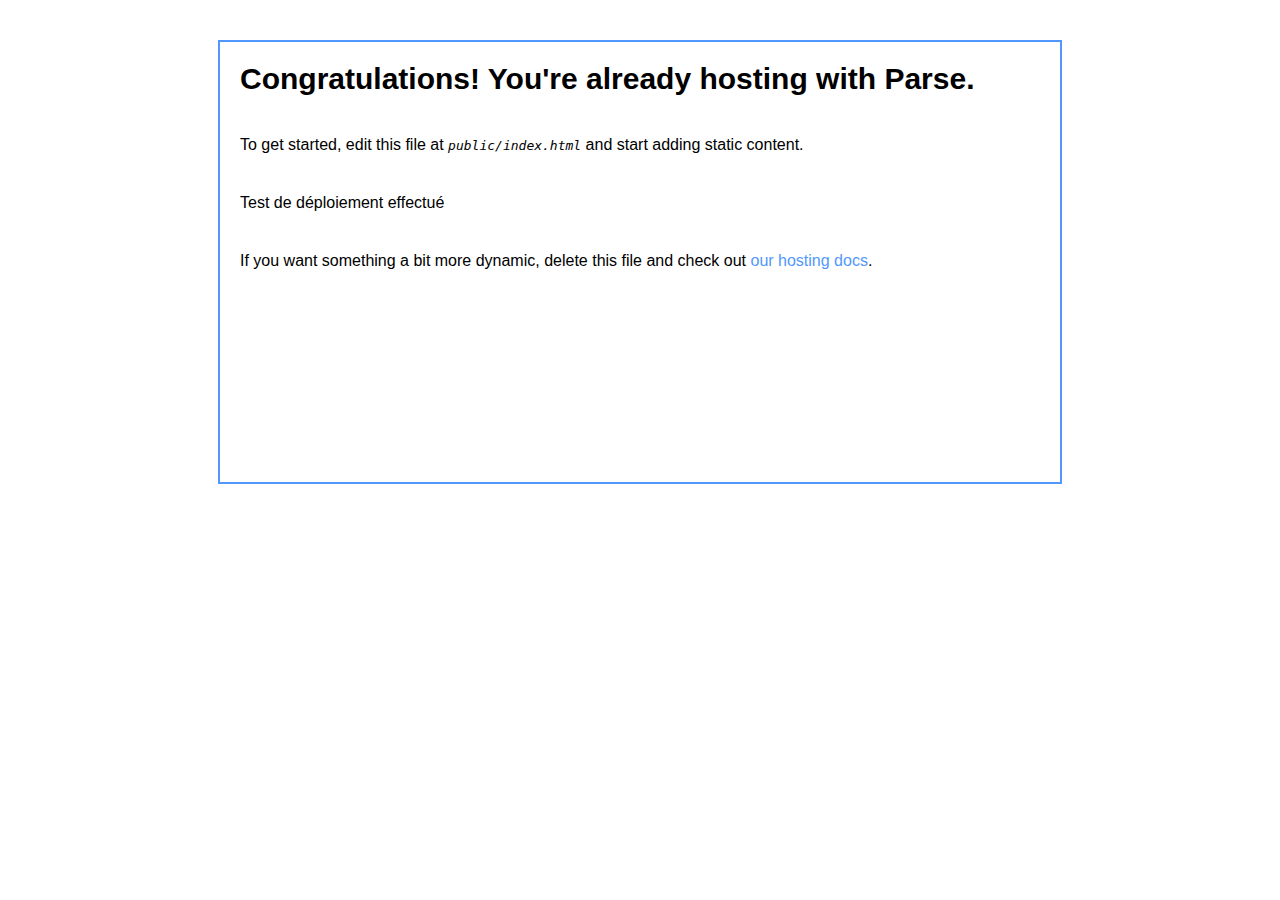
<file: cloude code/public/index.html>
<html>
  <head>
    <title>My ParseApp site</title>
    <style>
    body { font-family: Helvetica, Arial, sans-serif; }
    div { width: 800px; height: 400px; margin: 40px auto; padding: 20px; border: 2px solid #5298fc; }
    h1 { font-size: 30px; margin: 0; }
    p { margin: 40px 0; }
    em { font-family: monospace; }
    a { color: #5298fc; text-decoration: none; }
    </style>
  </head>
  <body>
    <div>
      <h1>Congratulations! You're already hosting with Parse.</h1>
      <p>To get started, edit this file at <em>public/index.html</em> and start adding static content.</p>
      <p>Test de déploiement effectué</p>
      <p>If you want something a bit more dynamic, delete this file and check out <a href="https://parse.com/docs/hosting_guide#webapp">our hosting docs</a>.</p>
    </div>
  </body>
</html>
</file>
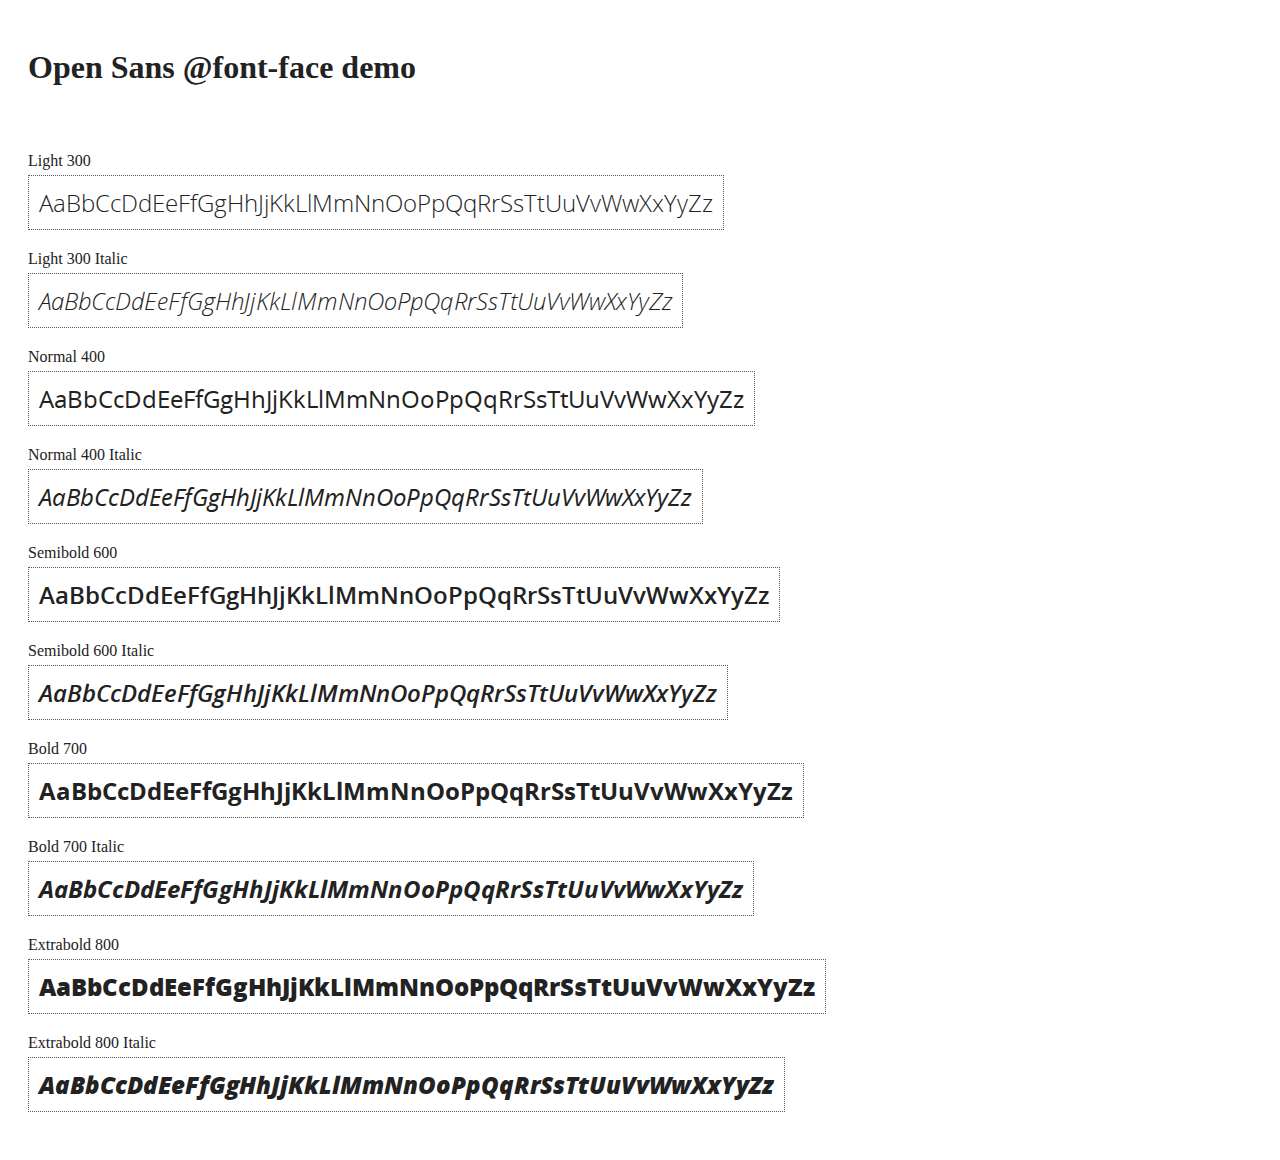
<file: angular/docs/components/open-sans-fontface-1.0.4/index.html>
<!DOCTYPE html>
<html>
	<head>
		<title>Open Sans @font-face demo</title>
		<meta charset="UTF-8" />
		<link rel="stylesheet" href="open-sans.css" type="text/css" />
		<style>
		body {
			padding: 20px;
			color: #222;
			background: #fff;
		}

		span { display: block; }

		.font-demo {
			display: inline-block;
			margin: 5px 0 20px;
			padding: 10px;
			border: 1px dotted #555;
			font-family: 'Open Sans';
			font-size: 24px;
		}
		</style>
	</head>
	<body>
		<h1>Open Sans @font-face demo</h1>
		<div style="margin-bottom:20px">
			<iframe src="http://ghbtns.com/github-btn.html?user=FontFaceKit&amp;repo=open-sans&amp;type=watch&amp;count=true"
					style="width:110px;height:20px;border:0"></iframe>
			<iframe src="http://ghbtns.com/github-btn.html?user=FontFaceKit&amp;repo=open-sans&amp;type=fork&amp;count=true"
					style="width:95px;height:20px;border:0"></iframe>
		</div>

		<span>Light 300</span>
		<div class="font-demo" style="font-weight:300">
			AaBbCcDdEeFfGgHhJjKkLlMmNnOoPpQqRrSsTtUuVvWwXxYyZz
		</div>

		<span>Light 300 Italic</span>
		<div class="font-demo" style="font-weight:300;font-style:italic">
			AaBbCcDdEeFfGgHhJjKkLlMmNnOoPpQqRrSsTtUuVvWwXxYyZz
		</div>

		<span>Normal 400</span>
		<div class="font-demo">
			AaBbCcDdEeFfGgHhJjKkLlMmNnOoPpQqRrSsTtUuVvWwXxYyZz
		</div>

		<span>Normal 400 Italic</span>
		<div class="font-demo" style="font-style:italic">
			AaBbCcDdEeFfGgHhJjKkLlMmNnOoPpQqRrSsTtUuVvWwXxYyZz
		</div>

		<span>Semibold 600</span>
		<div class="font-demo" style="font-weight:600">
			AaBbCcDdEeFfGgHhJjKkLlMmNnOoPpQqRrSsTtUuVvWwXxYyZz
		</div>

		<span>Semibold 600 Italic</span>
		<div class="font-demo" style="font-weight:600;font-style:italic">
			AaBbCcDdEeFfGgHhJjKkLlMmNnOoPpQqRrSsTtUuVvWwXxYyZz
		</div>

		<span>Bold 700</span>
		<div class="font-demo" style="font-weight:700">
			AaBbCcDdEeFfGgHhJjKkLlMmNnOoPpQqRrSsTtUuVvWwXxYyZz
		</div>

		<span>Bold 700 Italic</span>
		<div class="font-demo" style="font-weight:700;font-style:italic">
			AaBbCcDdEeFfGgHhJjKkLlMmNnOoPpQqRrSsTtUuVvWwXxYyZz
		</div>

		<span>Extrabold 800</span>
		<div class="font-demo" style="font-weight:800">
			AaBbCcDdEeFfGgHhJjKkLlMmNnOoPpQqRrSsTtUuVvWwXxYyZz
		</div>

		<span>Extrabold 800 Italic</span>
		<div class="font-demo" style="font-weight:800;font-style:italic">
			AaBbCcDdEeFfGgHhJjKkLlMmNnOoPpQqRrSsTtUuVvWwXxYyZz
		</div>
	</body>
</html>
</file>
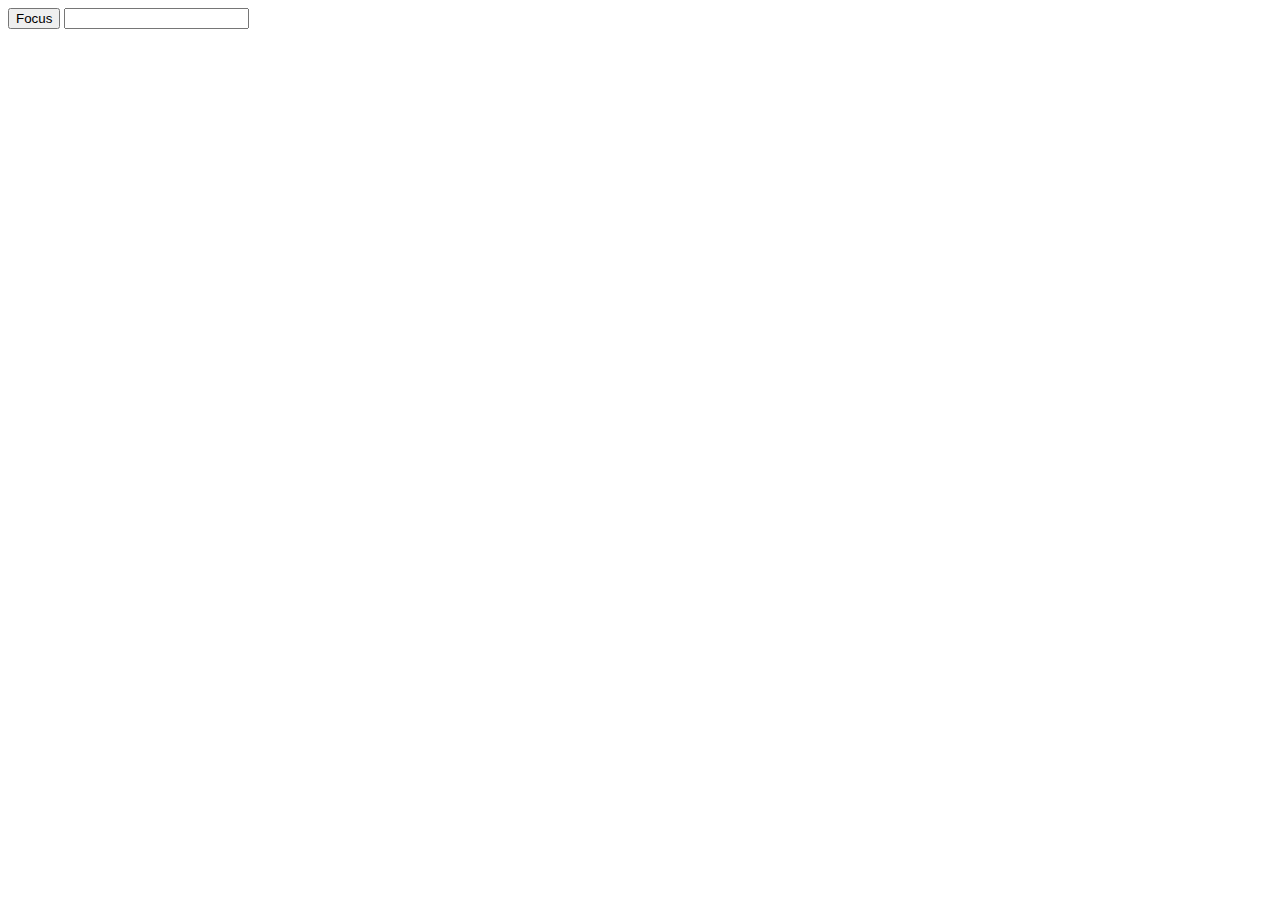
<file: angular/docs/examples/example-error-$rootScope-inprog/index.html>
<!doctype html>
<html lang="en">
<head>
  <meta charset="UTF-8">
  <title>Example - example-error-$rootScope-inprog</title>
  

  <script src="../../../angular.min.js"></script>
  <script src="app.js"></script>
  

  
</head>
<body ng-app="app">
  <button ng-click="focusInput = true">Focus</button>
<input ng-focus="count = count + 1" set-focus-if="focusInput" />
</body>
</html>
</file>
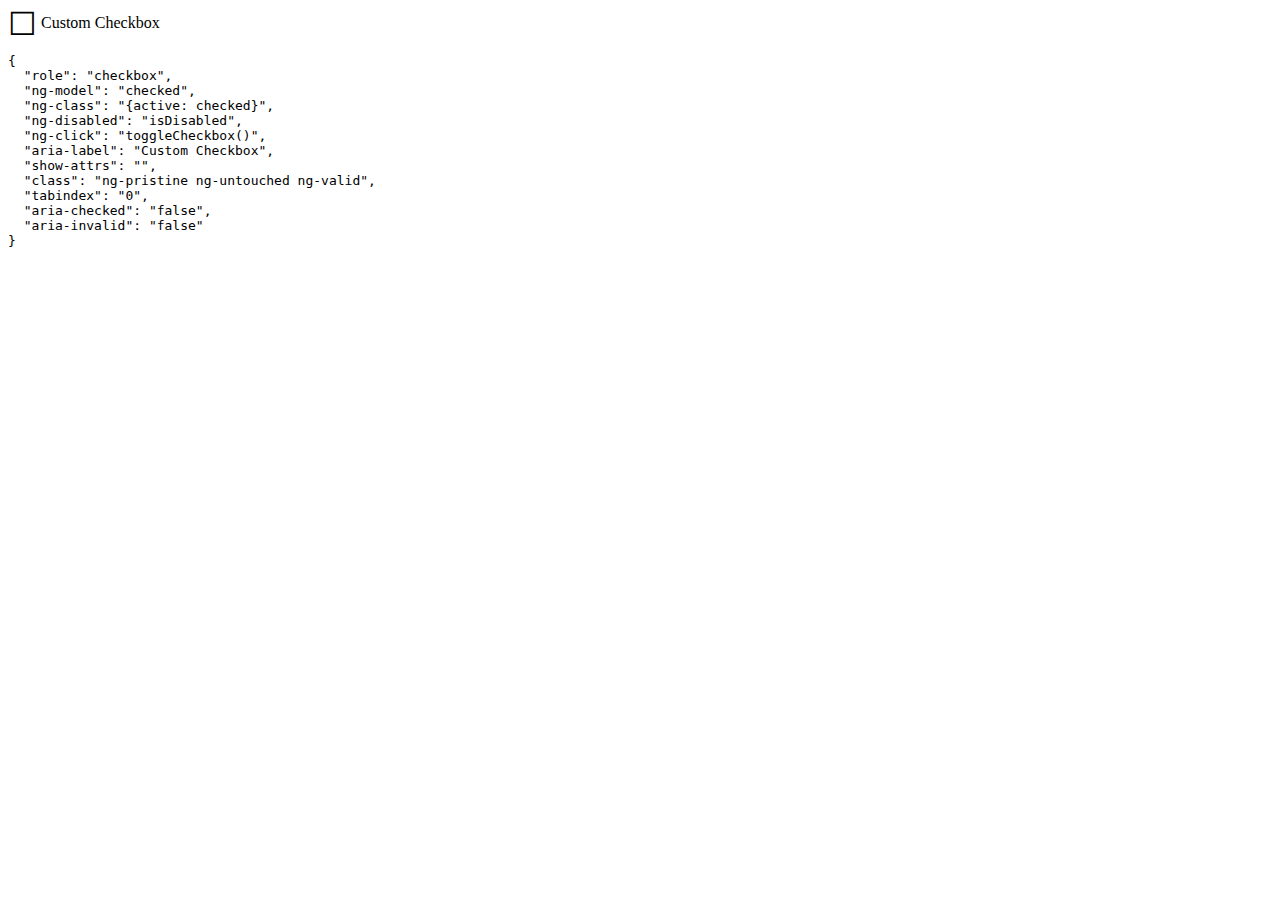
<file: angular/docs/examples/example-example1/index.html>
<!doctype html>
<html lang="en">
<head>
  <meta charset="UTF-8">
  <title>Example - example-example1</title>
  

  <script src="../../../angular.min.js"></script>
  <script src="../../../angular-aria.js"></script>
  

  
</head>
<body ng-app="ngAria_ngModelExample">
   <style>
   [role=checkbox] {
     cursor: pointer;
     display: inline-block;
   }
   [role=checkbox] .icon:before {
     content: '\2610';
     display: inline-block;
     font-size: 2em;
     line-height: 1;
     vertical-align: middle;
     speak: none;
   }
   [role=checkbox].active .icon:before {
     content: '\2611';
   }
   pre {
     white-space: pre-wrap;
   }
 </style>
<div>
<form ng-controller="formsController">
 <some-checkbox role="checkbox" ng-model="checked" ng-class="{active: checked}"
   ng-disabled="isDisabled" ng-click="toggleCheckbox()"
   aria-label="Custom Checkbox" show-attrs>
   <span class="icon" aria-hidden="true"></span>
   Custom Checkbox
 </some-checkbox>
</form>
</div>
<script>
 var app = angular.module('ngAria_ngModelExample', ['ngAria'])
 .controller('formsController', function($scope){
   $scope.checked = false;
   $scope.toggleCheckbox = function(){
     $scope.checked = !$scope.checked;
   }
 })
 .directive('someCheckbox', function(){
   return {
     restrict: 'E',
     link: function($scope, $el, $attrs) {
       $el.on('keypress', function(event){
         event.preventDefault();
         if(event.keyCode === 32 || event.keyCode === 13){
           $scope.toggleCheckbox();
           $scope.$apply();
         }
       });
     }
   }
 })
 .directive('showAttrs', function() {
   return function($scope, $el, $attrs) {
     var pre = document.createElement('pre');
     $el.after(pre);
     $scope.$watch(function() {
       var $attrs = {};
       Array.prototype.slice.call($el[0].attributes, 0).forEach(function(item) {
         if (item.name !== 'show-$attrs') {
           $attrs[item.name] = item.value;
         }
       });
       return $attrs;
     }, function(newAttrs, oldAttrs) {
       pre.textContent = JSON.stringify(newAttrs, null, 2);
     }, true);
   }
 });
</script>
</body>
</html>
</file>
<file: angular/docs/components/open-sans-fontface-1.0.4/open-sans.css>
/* Open Sans @font-face kit */

/* BEGIN Light */
@font-face {
  font-family: 'Open Sans';
  src: url('fonts/Light/OpenSans-Light.eot');
  src: url('fonts/Light/OpenSans-Light.eot?#iefix') format('embedded-opentype'),
       url('fonts/Light/OpenSans-Light.woff') format('woff'),
       url('fonts/Light/OpenSans-Light.ttf') format('truetype'),
       url('fonts/Light/OpenSans-Light.svg#OpenSansLight') format('svg');
  font-weight: 300;
  font-style: normal;
}
/* END Light */

/* BEGIN Light Italic */
@font-face {
  font-family: 'Open Sans';
  src: url('fonts/LightItalic/OpenSans-LightItalic.eot');
  src: url('fonts/LightItalic/OpenSans-LightItalic.eot?#iefix') format('embedded-opentype'),
       url('fonts/LightItalic/OpenSans-LightItalic.woff') format('woff'),
       url('fonts/LightItalic/OpenSans-LightItalic.ttf') format('truetype'),
       url('fonts/LightItalic/OpenSans-LightItalic.svg#OpenSansLightItalic') format('svg');
  font-weight: 300;
  font-style: italic;
}
/* END Light Italic */

/* BEGIN Regular */
@font-face {
  font-family: 'Open Sans';
  src: url('fonts/Regular/OpenSans-Regular.eot');
  src: url('fonts/Regular/OpenSans-Regular.eot?#iefix') format('embedded-opentype'),
       url('fonts/Regular/OpenSans-Regular.woff') format('woff'),
       url('fonts/Regular/OpenSans-Regular.ttf') format('truetype'),
       url('fonts/Regular/OpenSans-Regular.svg#OpenSansRegular') format('svg');
  font-weight: normal;
  font-style: normal;
}
/* END Regular */

/* BEGIN Italic */
@font-face {
  font-family: 'Open Sans';
  src: url('fonts/Italic/OpenSans-Italic.eot');
  src: url('fonts/Italic/OpenSans-Italic.eot?#iefix') format('embedded-opentype'),
       url('fonts/Italic/OpenSans-Italic.woff') format('woff'),
       url('fonts/Italic/OpenSans-Italic.ttf') format('truetype'),
       url('fonts/Italic/OpenSans-Italic.svg#OpenSansItalic') format('svg');
  font-weight: normal;
  font-style: italic;
}
/* END Italic */

/* BEGIN Semibold */
@font-face {
  font-family: 'Open Sans';
  src: url('fonts/Semibold/OpenSans-Semibold.eot');
  src: url('fonts/Semibold/OpenSans-Semibold.eot?#iefix') format('embedded-opentype'),
       url('fonts/Semibold/OpenSans-Semibold.woff') format('woff'),
       url('fonts/Semibold/OpenSans-Semibold.ttf') format('truetype'),
       url('fonts/Semibold/OpenSans-Semibold.svg#OpenSansSemibold') format('svg');
  font-weight: 600;
  font-style: normal;
}
/* END Semibold */

/* BEGIN Semibold Italic */
@font-face {
  font-family: 'Open Sans';
  src: url('fonts/SemiboldItalic/OpenSans-SemiboldItalic.eot');
  src: url('fonts/SemiboldItalic/OpenSans-SemiboldItalic.eot?#iefix') format('embedded-opentype'),
       url('fonts/SemiboldItalic/OpenSans-SemiboldItalic.woff') format('woff'),
       url('fonts/SemiboldItalic/OpenSans-SemiboldItalic.ttf') format('truetype'),
       url('fonts/SemiboldItalic/OpenSans-SemiboldItalic.svg#OpenSansSemiboldItalic') format('svg');
  font-weight: 600;
  font-style: italic;
}
/* END Semibold Italic */

/* BEGIN Bold */
@font-face {
  font-family: 'Open Sans';
  src: url('fonts/Bold/OpenSans-Bold.eot');
  src: url('fonts/Bold/OpenSans-Bold.eot?#iefix') format('embedded-opentype'),
       url('fonts/Bold/OpenSans-Bold.woff') format('woff'),
       url('fonts/Bold/OpenSans-Bold.ttf') format('truetype'),
       url('fonts/Bold/OpenSans-Bold.svg#OpenSansBold') format('svg');
  font-weight: bold;
  font-style: normal;
}
/* END Bold */

/* BEGIN Bold Italic */
@font-face {
  font-family: 'Open Sans';
  src: url('fonts/BoldItalic/OpenSans-BoldItalic.eot');
  src: url('fonts/BoldItalic/OpenSans-BoldItalic.eot?#iefix') format('embedded-opentype'),
       url('fonts/BoldItalic/OpenSans-BoldItalic.woff') format('woff'),
       url('fonts/BoldItalic/OpenSans-BoldItalic.ttf') format('truetype'),
       url('fonts/BoldItalic/OpenSans-BoldItalic.svg#OpenSansBoldItalic') format('svg');
  font-weight: bold;
  font-style: italic;
}
/* END Bold Italic */

/* BEGIN Extrabold */
@font-face {
  font-family: 'Open Sans';
  src: url('fonts/ExtraBold/OpenSans-ExtraBold.eot');
  src: url('fonts/ExtraBold/OpenSans-ExtraBold.eot?#iefix') format('embedded-opentype'),
       url('fonts/ExtraBold/OpenSans-ExtraBold.woff') format('woff'),
       url('fonts/ExtraBold/OpenSans-ExtraBold.ttf') format('truetype'),
       url('fonts/ExtraBold/OpenSans-ExtraBold.svg#OpenSansExtrabold') format('svg');
  font-weight: 800;
  font-style: normal;
}
/* END Extrabold */

/* BEGIN Extrabold Italic */
@font-face {
  font-family: 'Open Sans';
  src: url('fonts/ExtraBoldItalic/OpenSans-ExtraBoldItalic.eot');
  src: url('fonts/ExtraBoldItalic/OpenSans-ExtraBoldItalic.eot?#iefix') format('embedded-opentype'),
       url('fonts/ExtraBoldItalic/OpenSans-ExtraBoldItalic.woff') format('woff'),
       url('fonts/ExtraBoldItalic/OpenSans-ExtraBoldItalic.ttf') format('truetype'),
       url('fonts/ExtraBoldItalic/OpenSans-ExtraBoldItalic.svg#OpenSansExtraboldItalic') format('svg');
  font-weight: 800;
  font-style: italic;
}
/* END Extrabold Italic */
</file>
